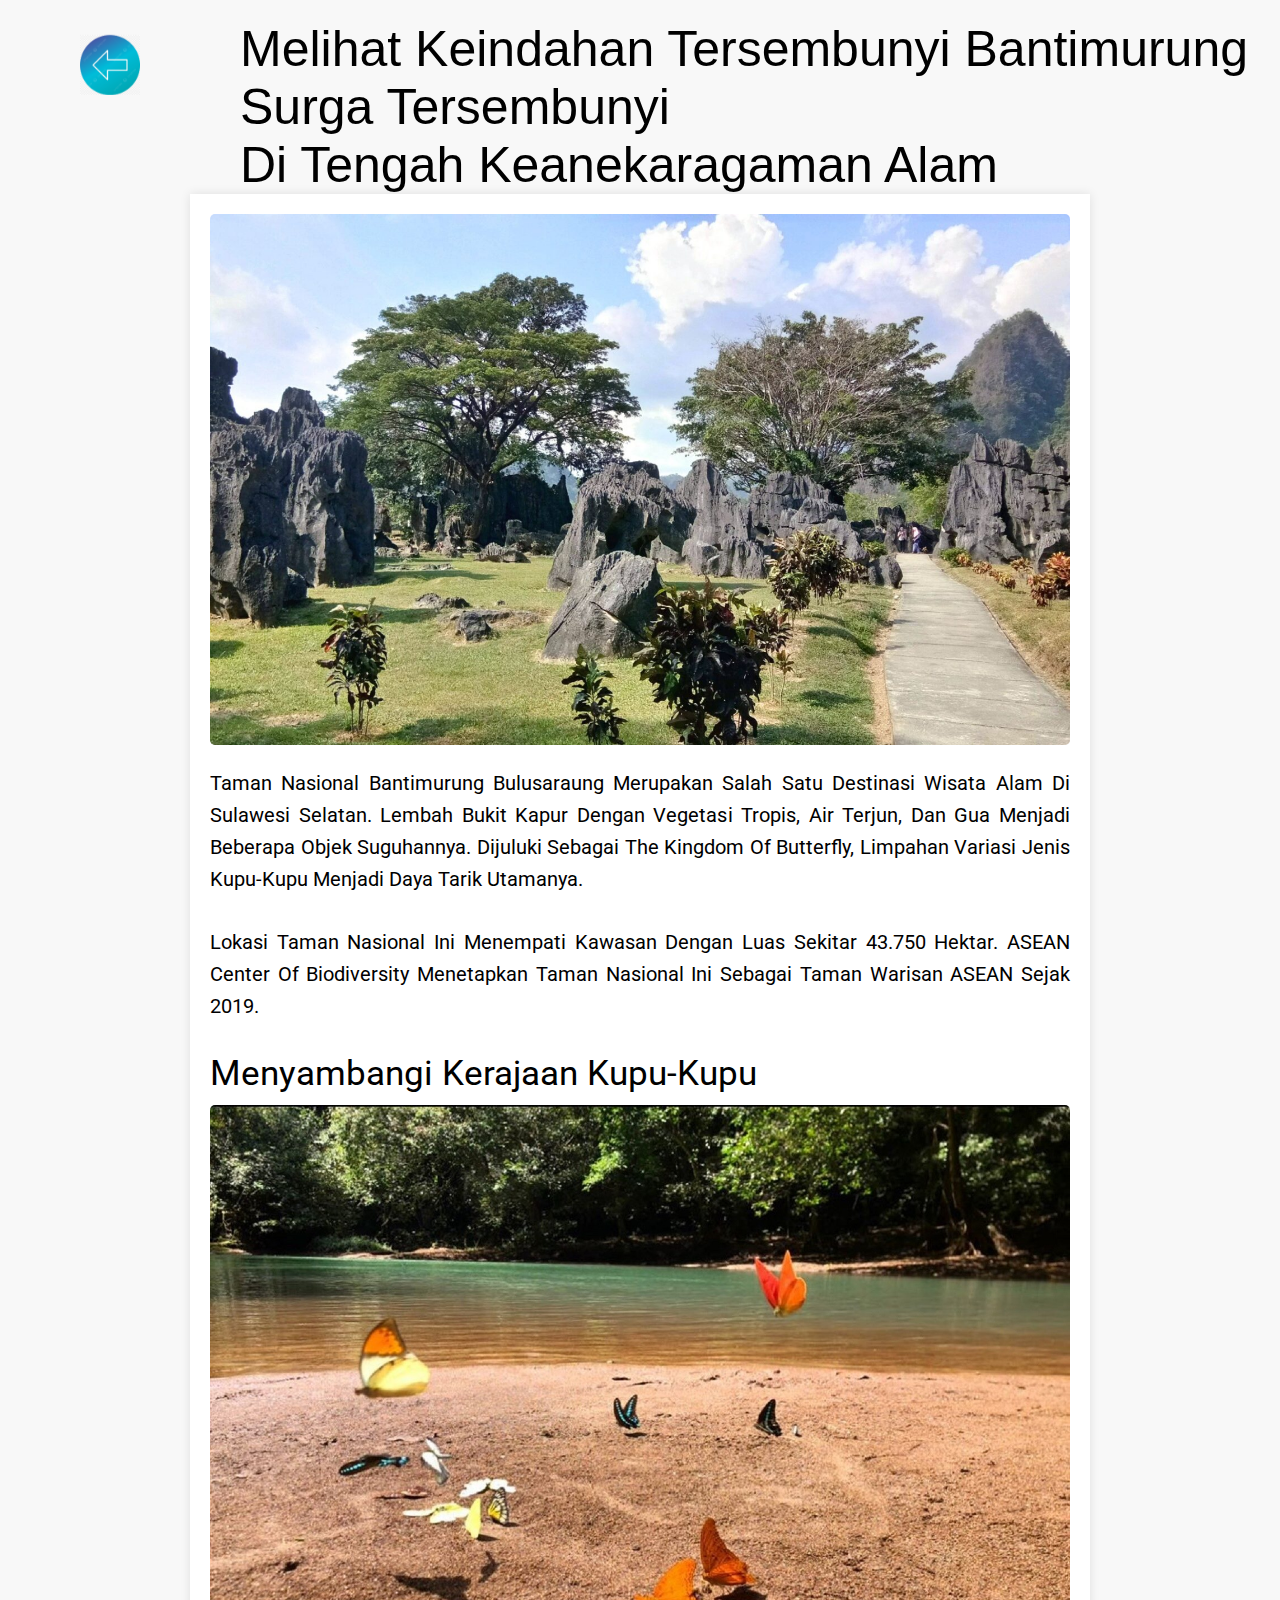
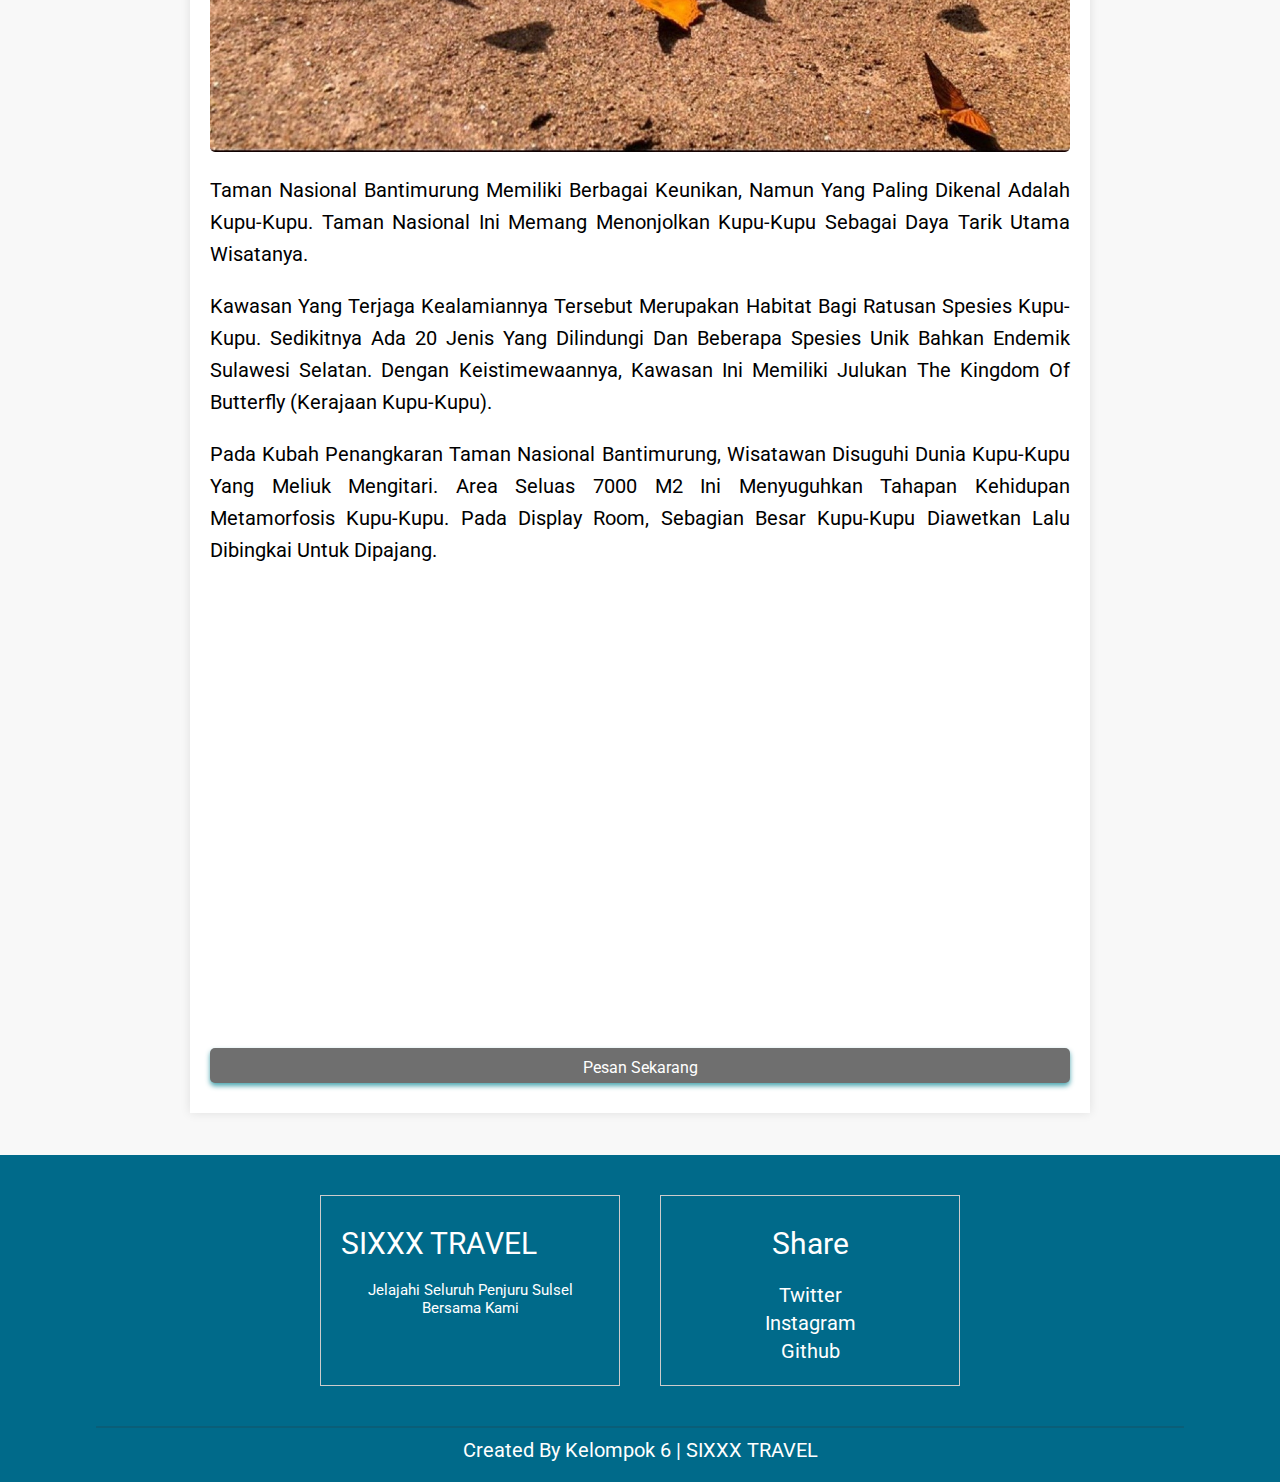
<file: index/index/wisata/bantimurung.html>
<!DOCTYPE html>
<html>
<head>
    <title>bantimurung</title>
    <link rel="shortcut icon" href="Assets/Favicon/favicon.ico">
    <link rel="stylesheet" type="text/css" href="../css/style.css">
    <style>
        body {
            font-family: Arial, sans-serif;
            background-color: #f8f8f8;
            margin: 0;
            padding: 0;
        }
        .content {
            max-width: 900px;
            margin: 0 auto;
            padding: 20px;
            background-color: #fff;
            box-shadow: 0 0 10px rgba(0, 0, 0, 0.1);
        }
        .content img {
            width: 100%;
            border-radius: 5px;
            margin-bottom: 20px;
        }
        .tekss p {
            text-align: justify;
            font-size: 20px;
            line-height: 1.6;
            margin-bottom: 20px;
        }
        .btn {
            display: block;
            width: 100%;
            padding: 10px;
            background-color: #333;
            color: #fff;
            border: none;
            border-radius: 5px;
            font-size: 16px;
            cursor: pointer;
            transition: background-color 0.3s ease;
        }
        .btn:hover {
            background-color: #555;
        }
        .footer {
            background-color: #333;
            color: #fff;
            text-align: center;
            padding: 20px 0;
            margin-top: 20px;
        }
        .box {
            display: inline-block;
            margin: 0 10px;
        }
        .box h3 {
            margin-bottom: 10px;
            font-size: 18px;
        }
        .credit {
            font-size: 14px;
            margin-top: 20px;
        }
    </style>
</head>
<body>
    <nav class="navbar">
        <a href="../index.html"><img class="Back" src="../source/back.jpg" width="60px"></a>
    </nav>
    <div class="teks">
        <h1 style="font-size: 50px; margin-left: 240px; margin-top: 20px; font-family: 'Franklin Gothic Medium', 'Arial Narrow', Arial, sans-serif;">
            Melihat Keindahan Tersembunyi Bantimurung <br> Surga Tersembunyi <br>di Tengah Keanekaragaman Alam
        </h1>
    </div>
    <hr>
    <section>
        <div class="content">
            <img src="../source/bantimurung.jpg" alt="Pantai Tanjung Bira">
            <section class="tekss">
                <p>
                    Taman Nasional Bantimurung Bulusaraung merupakan salah satu destinasi wisata alam di Sulawesi Selatan. Lembah bukit kapur dengan vegetasi tropis, air terjun, dan gua menjadi beberapa objek suguhannya. Dijuluki sebagai the kingdom of butterfly, limpahan variasi jenis kupu-kupu menjadi daya tarik utamanya.
                </p>
                <br>
                <p>
                    Lokasi taman nasional ini menempati kawasan dengan luas sekitar 43.750 hektar. ASEAN Center of Biodiversity menetapkan taman nasional ini sebagai Taman Warisan ASEAN sejak 2019.
                </p>
                <br>
                <h1 style="font-size: 35px;">Menyambangi Kerajaan Kupu-kupu</h1>
                <br>
                <img src="../source/kupukupu.jpg" alt="">
                <p>
                    Taman Nasional Bantimurung memiliki berbagai keunikan, namun yang paling dikenal adalah kupu-kupu. Taman nasional ini memang menonjolkan kupu-kupu sebagai daya tarik utama wisatanya.
                </p>
                <p>
                    Kawasan yang terjaga kealamiannya tersebut merupakan habitat bagi ratusan spesies kupu-kupu. Sedikitnya ada 20 jenis yang dilindungi dan beberapa spesies unik bahkan endemik Sulawesi Selatan. Dengan keistimewaannya, kawasan ini memiliki julukan the kingdom of butterfly (kerajaan kupu-kupu).
                </p>
                <p>
                    Pada kubah penangkaran Taman Nasional Bantimurung, wisatawan disuguhi dunia kupu-kupu yang meliuk mengitari. Area seluas 7000 m2 ini menyuguhkan tahapan kehidupan metamorfosis kupu-kupu. Pada display room, sebagian besar kupu-kupu diawetkan lalu dibingkai untuk dipajang.
                </p>
            </section>
            <iframe src="https://www.google.com/maps/embed?pb=!1m18!1m12!1m3!1d3974.5370367342684!2d119.678998774741!3d-5.016256094960191!2m3!1f0!2f0!3f0!3m2!1i1024!2i768!4f13.1!3m3!1m2!1s0x2dbef65f74a34acd%3A0x390fcb2bf0609bd6!2sTaman%20Nasional%20Bantimurung%20Bulusaraung!5e0!3m2!1sid!2sid!4v1717603899750!5m2!1sid!2sid" width="860" height="450" style="border:0;" allowfullscreen="" loading="lazy" referrerpolicy="no-referrer-when-downgrade"></iframe>
            <form action="../index.html">
                <input style="text-align: center;" class="btn" type="submit" value="Pesan Sekarang">
            </form>
        </div><br><br>
    </section>
    <sectionc style="background-color: #006a8a;" class="footer">
        <div class="box">
            <h3 style="color: white;">SIXXX TRAVEL</h3>
            <p style="color: white;">jelajahi seluruh penjuru sulsel bersama kami</p>
        </div>
        
        <div class="box">
            <h3 style="color: white;">share</h3>
            <a style="color: white;" href="#">twitter</a>
            <a style="color: white;" href="#">instagram</a>
            <a style="color: white;" href="#">github</a>
        </div>
        
        <h1 style="color: white;" class="credit">created by <span style="color: white;">Kelompok 6 | SIXXX TRAVEL</span></h1>
    </sectionc>    
</body>
</html>
</file>
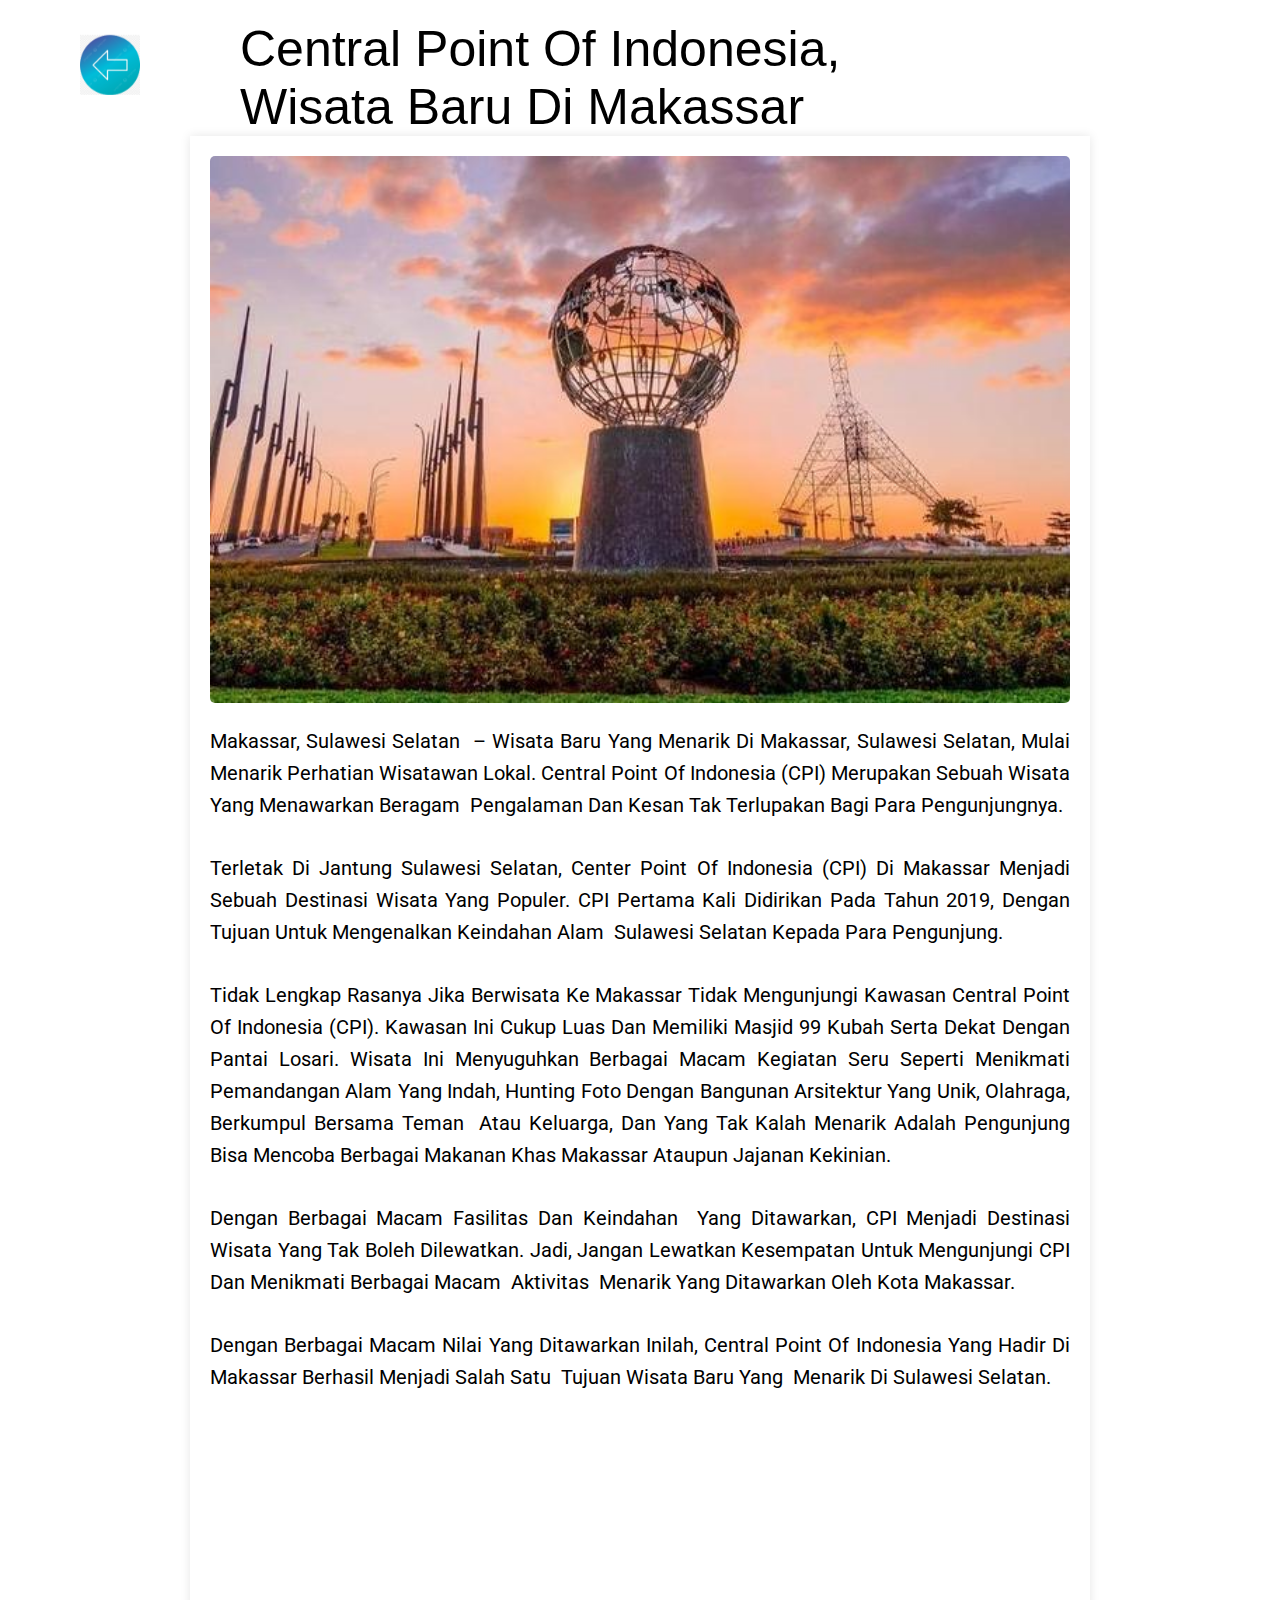
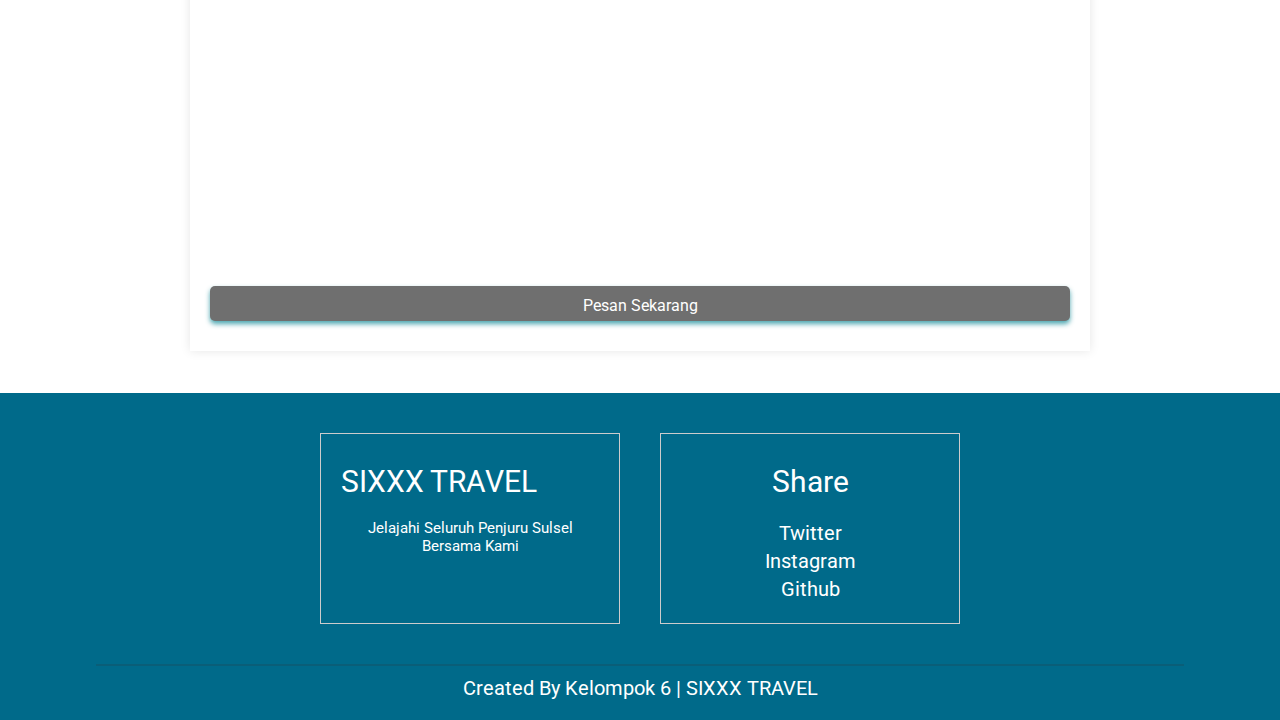
<file: index/index/wisata/cpi.html>
<!DOCTYPE html>
<html>
<head>
    <title>cpi</title>
    <link rel="shortcut icon" href="Assets/Favicon/favicon.ico">
    <link rel="stylesheet" type="text/css" href="../css/style.css">
    <style>
        .content {
            max-width: 900px;
            margin: 0 auto;
            padding: 20px;
            background-color: #fff;
            box-shadow: 0 0 10px rgba(0, 0, 0, 0.1);
        }
        .content img {
            width: 100%;
            border-radius: 5px;
            margin-bottom: 20px;
        }
        .tekss p {
            text-align: justify;
            font-size: 20px;
            line-height: 1.6;
            margin-bottom: 20px;
        }
        .btn {
            display: block;
            width: 100%;
            padding: 10px;
            background-color: #333;
            color: #fff;
            border: none;
            border-radius: 5px;
            font-size: 16px;
            cursor: pointer;
            transition: background-color 0.3s ease;
        }
        .btn:hover {
            background-color: #555;
        }
        .footer {
            background-color: #333;
            color: #fff;
            text-align: center;
            padding: 20px 0;
            margin-top: 20px;
        }
        .box {
            display: inline-block;
            margin: 0 10px;
        }
        .box h3 {
            margin-bottom: 10px;
            font-size: 18px;
        }
        .credit {
            font-size: 14px;
            margin-top: 20px;
        }
    </style>
</head>
<body>
    <nav class="navbar">
        <a href="../index.html"><img class="Back" src="../source/back.jpg" width="60px"></a>
    </nav>
    <div class="teks">
        <h1 style="font-size: 50px; margin-left: 240px; margin-top: 20px; font-family: 'Franklin Gothic Medium', 'Arial Narrow', Arial, sans-serif;">
            Central Point of Indonesia, <br>Wisata Baru di Makassar
        </h1>
    </div>
    <hr>
    <section>
        <div class="content">
            <img src="../source/CPI1.jpeg" alt="cpi">
            <section class="tekss">
                <p>
                    Makassar, Sulawesi Selatan  – Wisata baru yang menarik di Makassar, Sulawesi Selatan, mulai menarik perhatian wisatawan lokal. Central Point of Indonesia (CPI) merupakan sebuah wisata yang menawarkan beragam  pengalaman dan kesan tak terlupakan bagi para pengunjungnya.
                </p>
                <br>
                <p>
                    Terletak di jantung Sulawesi Selatan, Center Point of Indonesia (CPI) di Makassar menjadi sebuah destinasi wisata yang populer. CPI pertama kali didirikan pada tahun 2019, dengan tujuan untuk mengenalkan keindahan alam  Sulawesi Selatan kepada para pengunjung.
                </p>
                <br>
                <p>
                    Tidak lengkap rasanya jika berwisata ke Makassar tidak mengunjungi kawasan Central Point of Indonesia (CPI). Kawasan ini cukup luas dan memiliki Masjid 99 Kubah serta dekat dengan Pantai Losari. Wisata ini menyuguhkan berbagai macam kegiatan seru seperti menikmati pemandangan alam yang indah, hunting foto dengan bangunan arsitektur yang unik, olahraga, berkumpul bersama teman  atau keluarga, dan yang tak kalah menarik adalah pengunjung bisa mencoba berbagai makanan khas Makassar ataupun jajanan kekinian.
                </p>
                <br>
                <p>
                    Dengan berbagai macam fasilitas dan keindahan  yang ditawarkan, CPI menjadi destinasi wisata yang tak boleh dilewatkan. Jadi, jangan lewatkan kesempatan untuk mengunjungi CPI dan menikmati berbagai macam  aktivitas  menarik yang ditawarkan oleh Kota Makassar.
                </p>
                <br>
                <p>
                    Dengan berbagai macam nilai yang ditawarkan inilah, Central Point of Indonesia yang hadir di Makassar berhasil menjadi salah satu  tujuan wisata baru yang  menarik di Sulawesi Selatan.
                </p>
                <br>
            </section>
            <iframe src="https://www.google.com/maps/embed?pb=!1m18!1m12!1m3!1d3973.722198464021!2d119.40458247482069!3d-5.148346994828904!2m3!1f0!2f0!3f0!3m2!1i1024!2i768!4f13.1!3m3!1m2!1s0x2dbf1d9cfb725bc3%3A0x26399af039f6bcb5!2sCentre%20Point%20of%20Indonesia%20(CPI)!5e0!3m2!1sid!2sid!4v1717432997207!5m2!1sid!2sid" width="860" height="450" style="border:0;" allowfullscreen="" loading="lazy" referrerpolicy="no-referrer-when-downgrade"></iframe>
            <form action="../index.html">
                <input style="text-align: center;" class="btn" type="submit" value="Pesan Sekarang">
            </form>
        </div><br><br>
    </section>
    <section style="background-color: #006a8a;" class="footer">
        <div class="box">
            <h3 style="color: white;">SIXXX TRAVEL</h3>
            <p style="color: white;">jelajahi seluruh penjuru sulsel bersama kami</p>
        </div>
        
        <div class="box">
            <h3 style="color: white;">share</h3>
            <a style="color: white;" href="#">twitter</a>
            <a style="color: white;" href="#">instagram</a>
            <a style="color: white;" href="#">github</a>
        </div>
        
        <h1 style="color: white;" class="credit">created by <span style="color: white;">Kelompok 6 | SIXXX TRAVEL</span></h1>
    </section>    
</body>
</html>
</file>
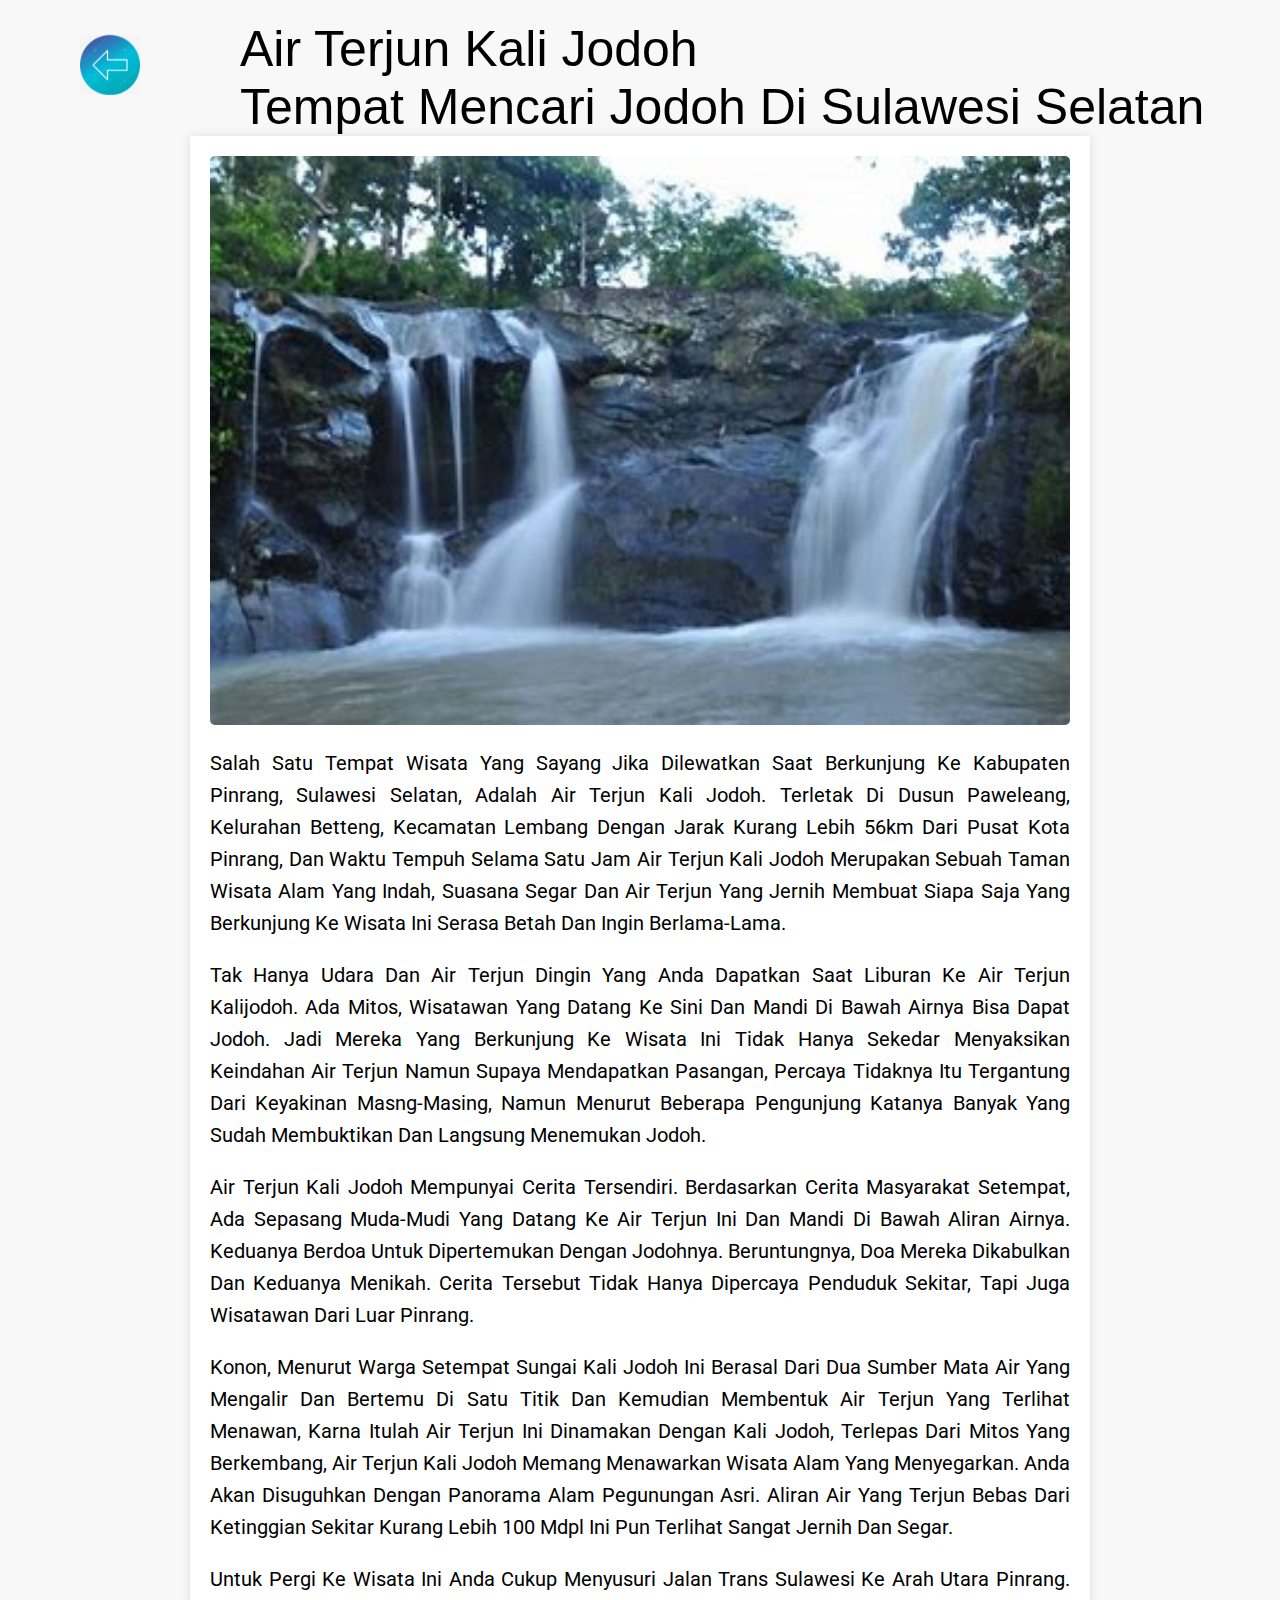
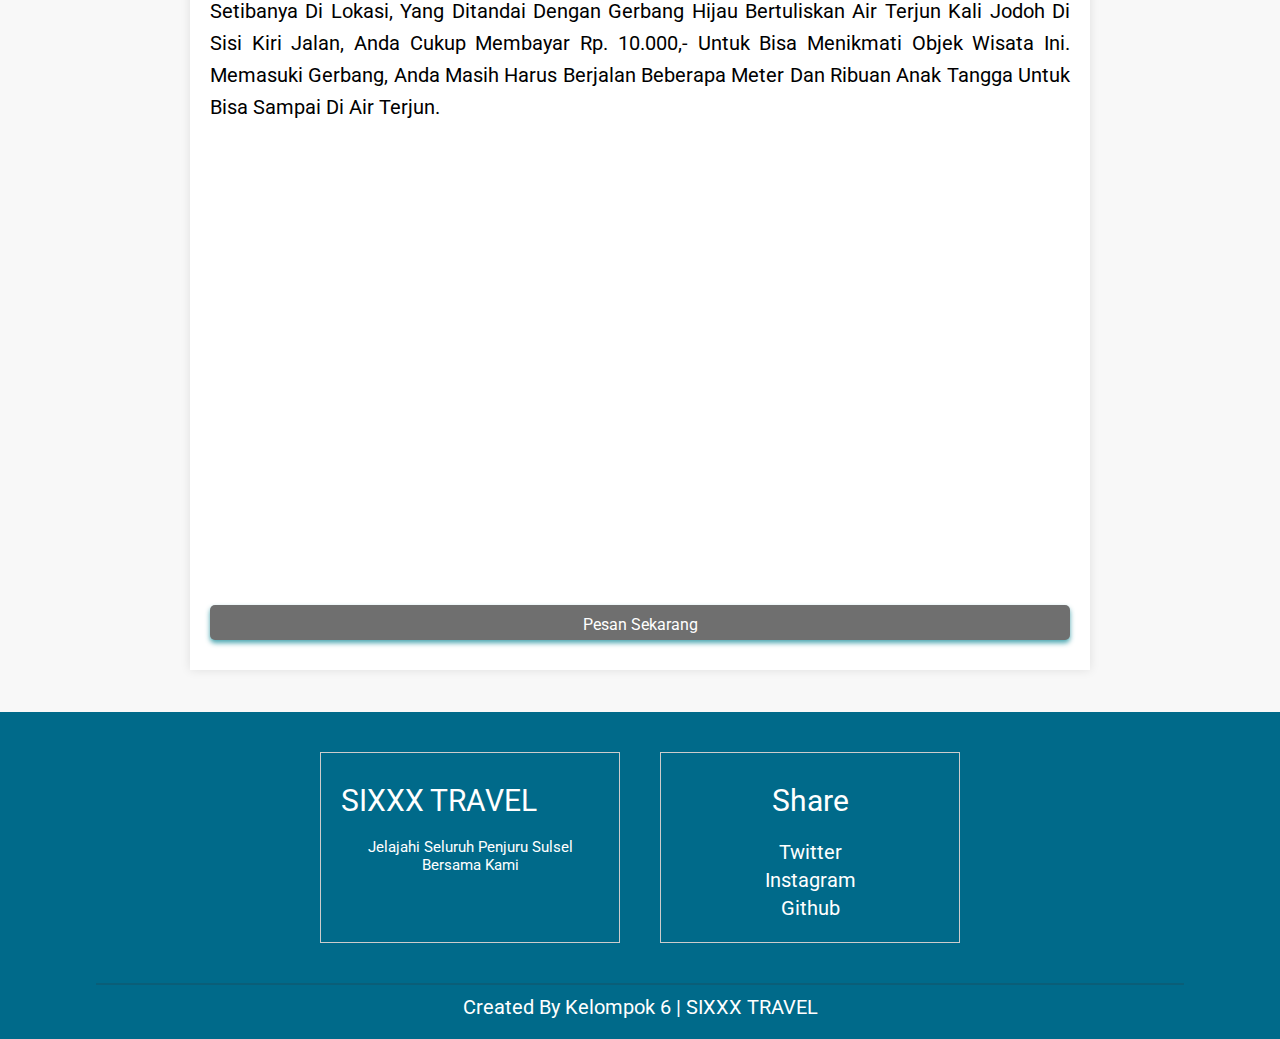
<file: index/index/wisata/kalijodoh.html>
<!DOCTYPE html>
<html>
<head>
    <title>kalijodoh</title>
    <link rel="shortcut icon" href="Assets/Favicon/favicon.ico">
    <link rel="stylesheet" type="text/css" href="../css/style.css">
    <style>
        body {
            font-family: Arial, sans-serif;
            background-color: #f8f8f8;
            margin: 0;
            padding: 0;
        }
        .content {
            max-width: 900px;
            margin: 0 auto;
            padding: 20px;
            background-color: #fff;
            box-shadow: 0 0 10px rgba(0, 0, 0, 0.1);
        }
        .content img {
            width: 100%;
            border-radius: 5px;
            margin-bottom: 20px;
        }
        .tekss p {
            text-align: justify;
            font-size: 20px;
            line-height: 1.6;
            margin-bottom: 20px;
        }
        .btn {
            display: block;
            width: 100%;
            padding: 10px;
            background-color: #333;
            color: #fff;
            border: none;
            border-radius: 5px;
            font-size: 16px;
            cursor: pointer;
            transition: background-color 0.3s ease;
        }
        .btn:hover {
            background-color: #555;
        }
        .footer {
            background-color: #333;
            color: #fff;
            text-align: center;
            padding: 20px 0;
            margin-top: 20px;
        }
        .box {
            display: inline-block;
            margin: 0 10px;
        }
        .box h3 {
            margin-bottom: 10px;
            font-size: 18px;
        }
        .credit {
            font-size: 14px;
            margin-top: 20px;
        }
    </style>
</head>
<body>
    <nav class="navbar">
        <a href="../index.html"><img class="Back" src="../source/back.jpg" width="60px"></a>
    </nav>
    <div class="teks">
        <h1 style="font-size: 50px; margin-left: 240px; margin-top: 20px; font-family: 'Franklin Gothic Medium', 'Arial Narrow', Arial, sans-serif;">
            Air Terjun Kali Jodoh <br> Tempat Mencari Jodoh di Sulawesi Selatan
        </h1>
    </div>
    <hr>
    <section>
        <div class="content">
            <img src="../source/kali.jpeg" alt="Pantai Tanjung Bira">
            <section class="tekss">
                <p>
                    Salah satu tempat wisata yang sayang jika dilewatkan saat berkunjung ke Kabupaten Pinrang, Sulawesi Selatan, adalah Air Terjun Kali Jodoh. Terletak di Dusun Paweleang, Kelurahan Betteng, Kecamatan Lembang dengan jarak kurang lebih 56km dari pusat kota Pinrang, dan waktu tempuh selama satu jam Air Terjun Kali Jodoh merupakan sebuah taman wisata alam yang indah, suasana segar dan air terjun yang jernih membuat siapa saja yang berkunjung ke wisata ini serasa betah dan ingin berlama-lama.
                </p>
                <p>
                    Tak hanya udara dan air terjun dingin yang Anda dapatkan saat liburan ke Air Terjun Kalijodoh. Ada mitos, wisatawan yang datang ke sini dan mandi di bawah airnya bisa dapat jodoh. Jadi mereka yang berkunjung ke wisata ini tidak hanya sekedar menyaksikan keindahan air terjun namun supaya mendapatkan pasangan, percaya tidaknya itu tergantung dari keyakinan masng-masing, namun menurut beberapa pengunjung katanya banyak yang sudah membuktikan dan langsung menemukan jodoh.
                </p>
                <p>
                    Air terjun Kali Jodoh mempunyai cerita tersendiri. Berdasarkan cerita masyarakat setempat, ada sepasang muda-mudi yang datang ke air terjun ini dan mandi di bawah aliran airnya. Keduanya berdoa untuk dipertemukan dengan jodohnya. Beruntungnya, doa mereka dikabulkan dan keduanya menikah. Cerita tersebut tidak hanya dipercaya penduduk sekitar, tapi juga wisatawan dari luar Pinrang.
                </p>
                <p>
                    Konon, menurut warga setempat sungai kali jodoh ini berasal dari dua sumber mata air yang mengalir dan bertemu di satu titik dan kemudian membentuk air terjun yang terlihat menawan, karna itulah air terjun ini dinamakan dengan Kali Jodoh, Terlepas dari mitos yang berkembang, Air Terjun Kali Jodoh memang menawarkan wisata alam yang menyegarkan. Anda akan disuguhkan dengan panorama alam pegunungan asri. Aliran air yang terjun bebas dari ketinggian sekitar kurang lebih 100 mdpl ini pun terlihat sangat jernih dan segar.
                </p>
                <p>
                    Untuk pergi ke wisata ini Anda cukup menyusuri jalan Trans Sulawesi ke arah utara Pinrang. Setibanya di lokasi, yang ditandai dengan gerbang hijau bertuliskan Air Terjun Kali Jodoh di sisi kiri jalan, Anda cukup membayar Rp. 10.000,- untuk bisa menikmati objek wisata ini. Memasuki gerbang, Anda masih harus berjalan beberapa meter dan ribuan anak tangga untuk bisa sampai di air terjun.
                </p>
            </section>
            <iframe src="https://www.google.com/maps/embed?pb=!1m18!1m12!1m3!1d127443.52026635474!2d119.46491431731476!3d-3.444635446156573!2m3!1f0!2f0!3f0!3m2!1i1024!2i768!4f13.1!3m3!1m2!1s0x2d94644fc39be5db%3A0x2c9c19d5be3d32e7!2sBetteng%2C%20Kec.%20Lembang%2C%20Kabupaten%20Pinrang%2C%20Sulawesi%20Selatan!5e0!3m2!1sid!2sid!4v1717606074585!5m2!1sid!2sid" width="860" height="450" style="border:0;" allowfullscreen="" loading="lazy" referrerpolicy="no-referrer-when-downgrade"></iframe>
            <form action="../index.html">
                <input style="text-align: center;" class="btn" type="submit" value="Pesan Sekarang">
            </form>
        </div><br><br>
    </section>
    <sectionc style="background-color: #006a8a;" class="footer">
        <div class="box">
            <h3 style="color: white;">SIXXX TRAVEL</h3>
            <p style="color: white;">jelajahi seluruh penjuru sulsel bersama kami</p>
        </div>
        
        <div class="box">
            <h3 style="color: white;">share</h3>
            <a style="color: white;" href="#">twitter</a>
            <a style="color: white;" href="#">instagram</a>
            <a style="color: white;" href="#">github</a>
        </div>
        
        <h1 style="color: white;" class="credit">created by <span style="color: white;">Kelompok 6 | SIXXX TRAVEL</span></h1>
    </sectionc>    
</body>
</html>
</file>
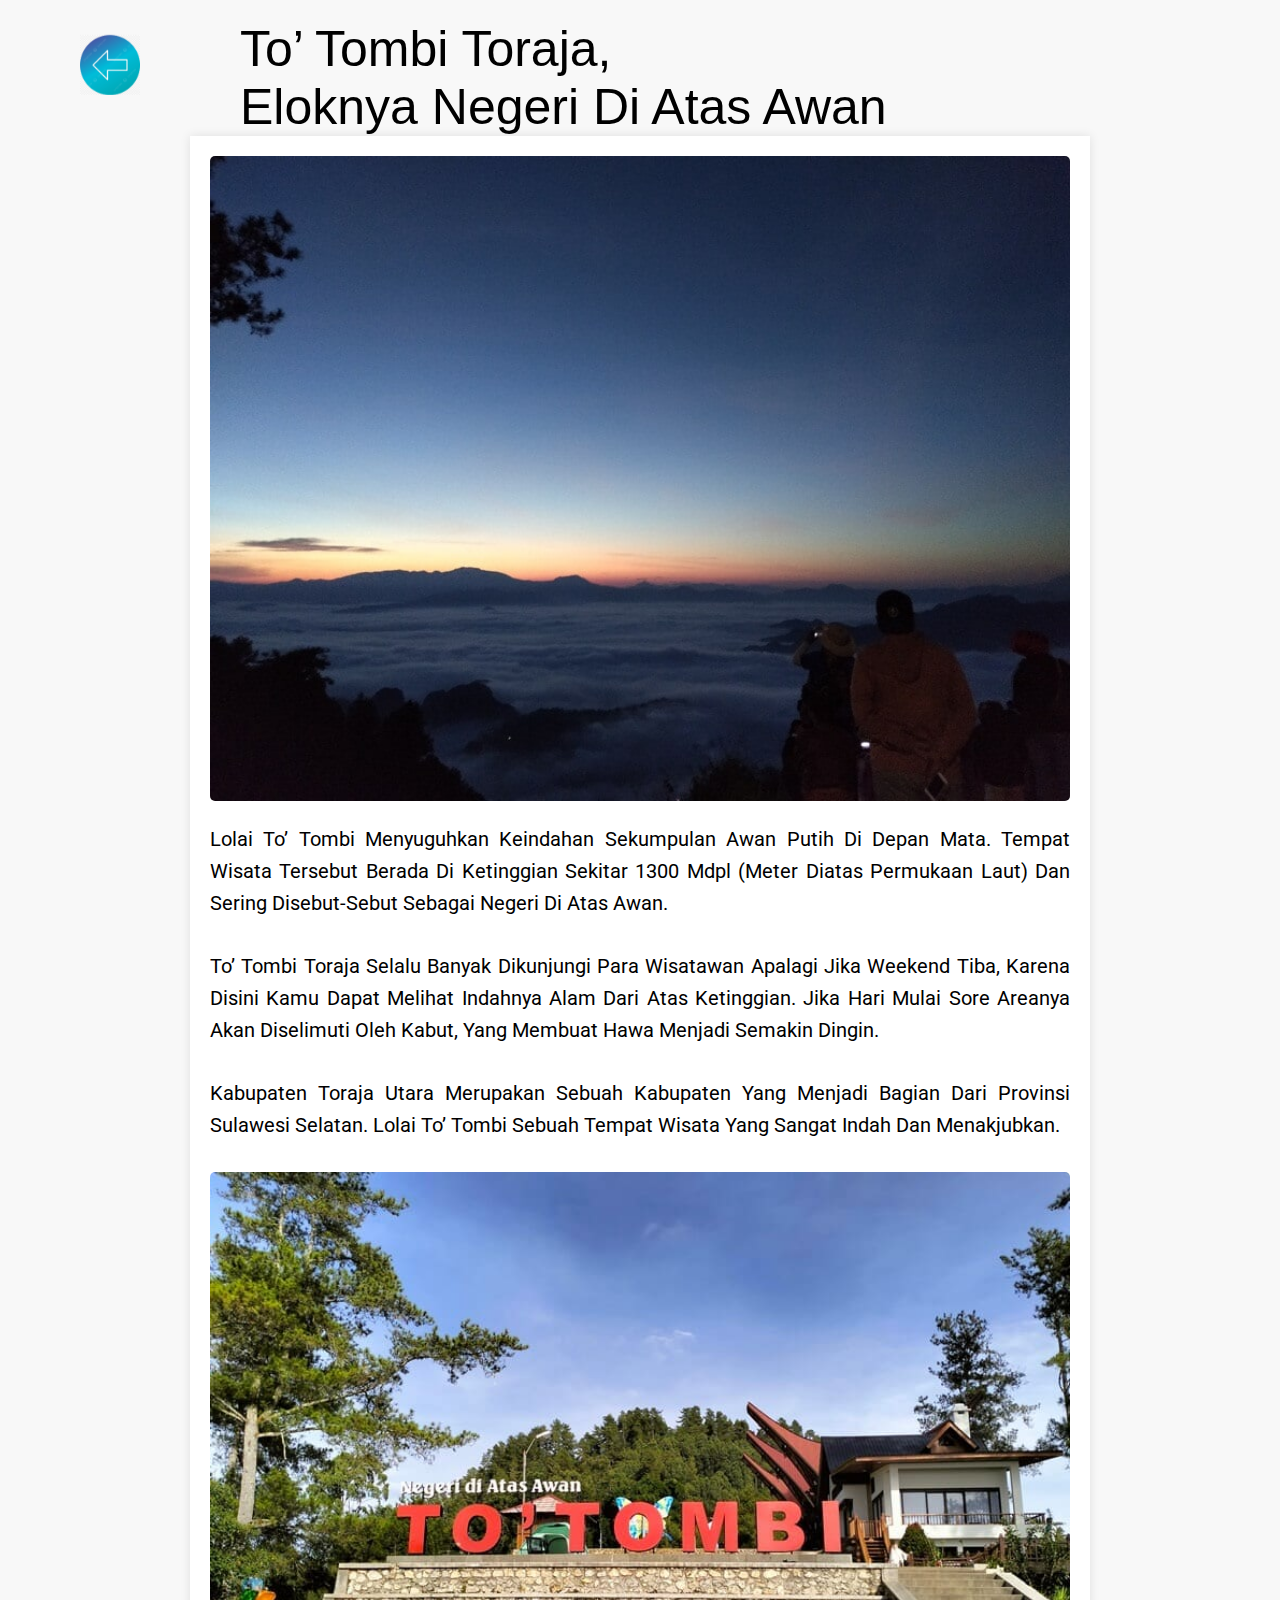
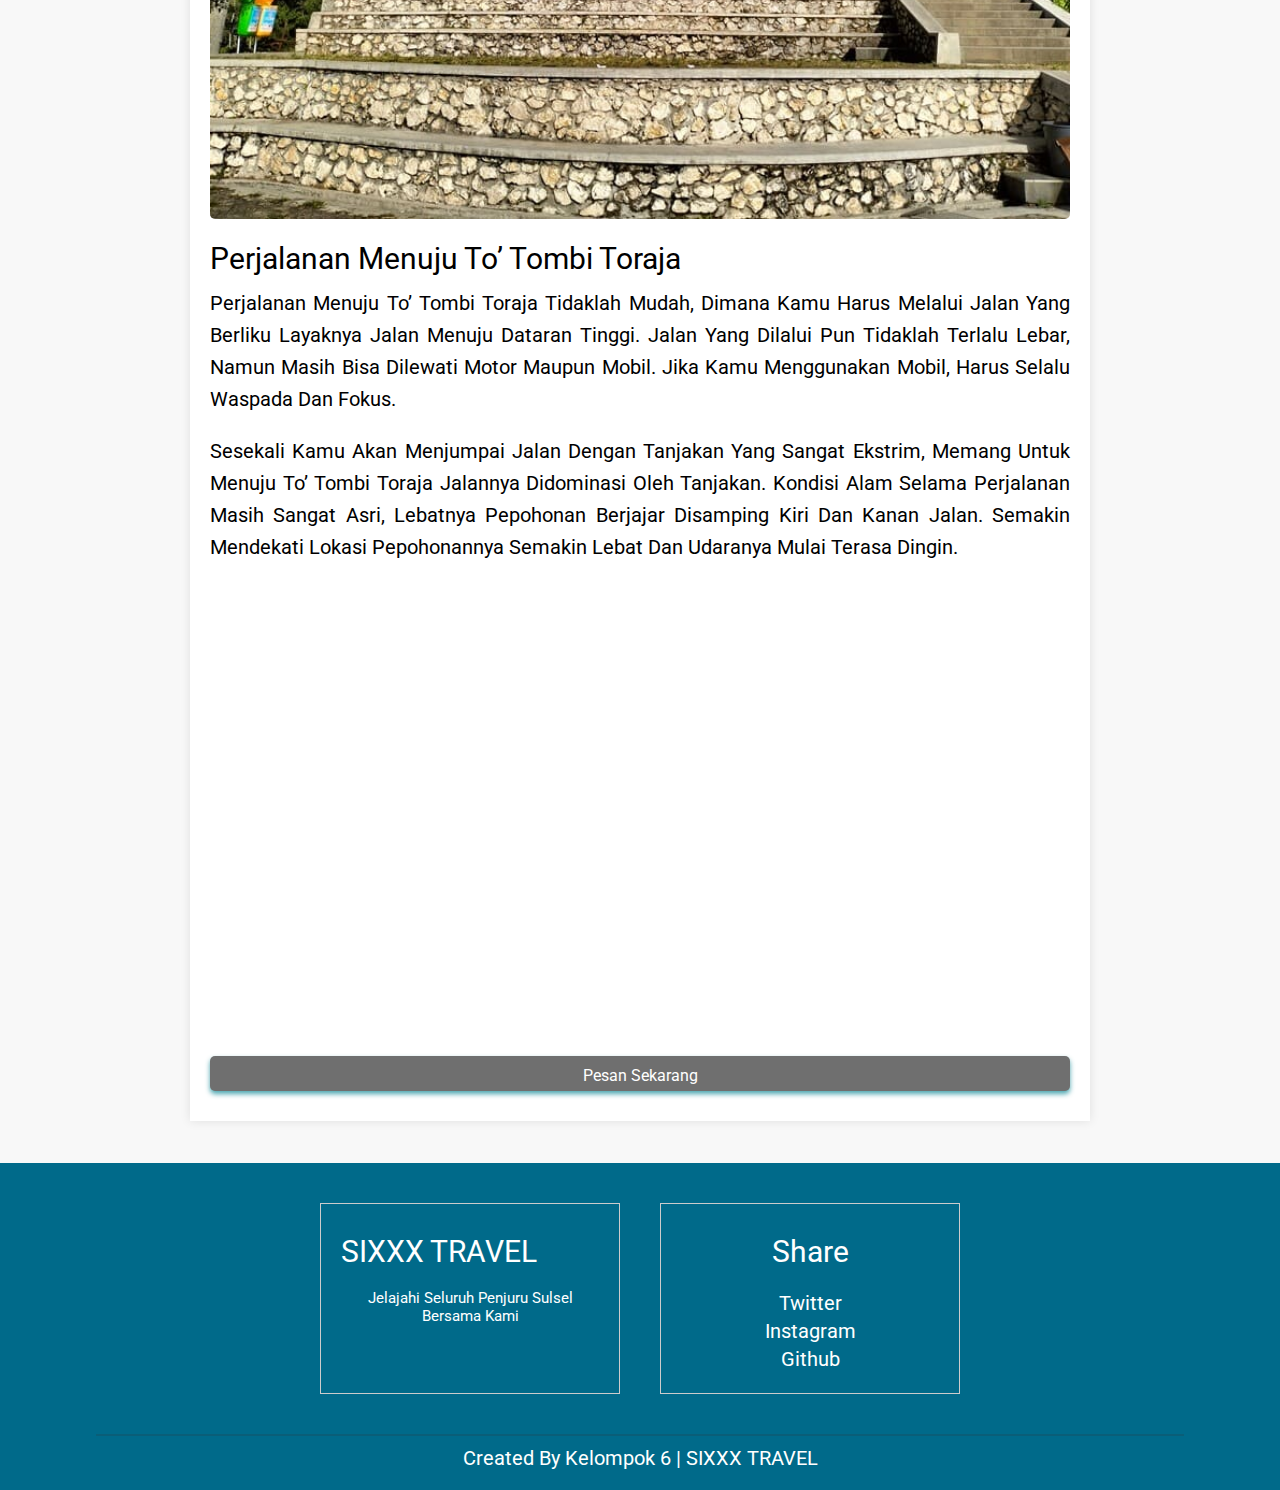
<file: index/index/wisata/ngridiatsawn.html>
<!DOCTYPE html>
<html>
<head>
    <title>negridiatasawan</title>
    <link rel="shortcut icon" href="Assets/Favicon/favicon.ico">
    <link rel="stylesheet" type="text/css" href="../css/style.css">
    <style>
        body {
            font-family: Arial, sans-serif;
            background-color: #f8f8f8;
            margin: 0;
            padding: 0;
        }
        .content {
            max-width: 900px;
            margin: 0 auto;
            padding: 20px;
            background-color: #fff;
            box-shadow: 0 0 10px rgba(0, 0, 0, 0.1);
        }
        .content img {
            width: 100%;
            border-radius: 5px;
            margin-bottom: 20px;
        }
        .tekss p {
            text-align: justify;
            font-size: 20px;
            line-height: 1.6;
            margin-bottom: 20px;
        }
        .btn {
            display: block;
            width: 100%;
            padding: 10px;
            background-color: #333;
            color: #fff;
            border: none;
            border-radius: 5px;
            font-size: 16px;
            cursor: pointer;
            transition: background-color 0.3s ease;
        }
        .btn:hover {
            background-color: #555;
        }
        .footer {
            background-color: #333;
            color: #fff;
            text-align: center;
            padding: 20px 0;
            margin-top: 20px;
        }
        .box {
            display: inline-block;
            margin: 0 10px;
        }
        .box h3 {
            margin-bottom: 10px;
            font-size: 18px;
        }
        .credit {
            font-size: 14px;
            margin-top: 20px;
        }
    </style>
</head>
<body>
    <nav class="navbar">
        <a href="../index.html"><img class="Back" src="../source/back.jpg" width="60px"></a>
    </nav>
    <div class="teks">
        <h1 style="font-size: 50px; margin-left: 240px; margin-top: 20px; font-family: 'Franklin Gothic Medium', 'Arial Narrow', Arial, sans-serif;">
            To’ Tombi Toraja, <br>Eloknya Negeri Di Atas Awan
        </h1>
    </div>
    <hr>
    <section>
        <div class="content">
            <img src="../source/negeri diatas awan.jpg" alt="Pantai Tanjung Bira">
            <section class="tekss">
                <p>
                    Lolai To’ Tombi menyuguhkan keindahan sekumpulan awan putih di depan mata. Tempat wisata tersebut berada di ketinggian sekitar 1300 mdpl (meter diatas permukaan laut) dan sering disebut-sebut sebagai negeri di atas awan.
                </p>
                <br>
                <p>
                    To’ Tombi Toraja selalu banyak dikunjungi para wisatawan apalagi jika weekend tiba, karena disini kamu dapat melihat indahnya alam dari atas ketinggian. Jika hari mulai sore areanya akan diselimuti oleh kabut, yang membuat hawa menjadi semakin dingin.
                </p>
                <br>
                <p>
                    Kabupaten Toraja Utara merupakan sebuah kabupaten yang menjadi bagian dari Provinsi Sulawesi Selatan. Lolai To’ Tombi sebuah tempat wisata yang sangat indah dan menakjubkan.
                </p>
                <br>
                <img src="../source/negeri1.jpg" alt="">
                <h1 style="font-size: 30px;">Perjalanan Menuju To’ Tombi Toraja</h1>
                <br>
                <p>
                    Perjalanan menuju To’ Tombi Toraja tidaklah mudah, dimana kamu harus melalui jalan yang berliku layaknya jalan menuju dataran tinggi.
                    Jalan yang dilalui pun tidaklah terlalu lebar, namun masih bisa dilewati motor maupun mobil. Jika kamu menggunakan mobil, harus selalu waspada dan fokus.
                </p>
                <p>
                    Sesekali kamu akan menjumpai jalan dengan tanjakan yang sangat ekstrim, memang untuk menuju To’ Tombi Toraja jalannya didominasi oleh tanjakan.
                    Kondisi alam selama perjalanan masih sangat asri, lebatnya pepohonan berjajar disamping kiri dan kanan jalan. Semakin mendekati lokasi pepohonannya semakin lebat dan udaranya mulai terasa dingin.
                </p>
                <br>
            </section>
            <iframe src="https://www.google.com/maps/embed?pb=!1m18!1m12!1m3!1d3984.474923065366!2d119.86270587480837!3d-2.9656389970105113!2m3!1f0!2f0!3f0!3m2!1i1024!2i768!4f13.1!3m3!1m2!1s0x2d93c1e217229ad9%3A0xfa590428d5f13d7b!2sLolai%20-%20To&#39;%20Tombi%2C%20Negeri%20di%20atas%20awan!5e0!3m2!1sid!2sid!4v1717602695488!5m2!1sid!2sid" width="860" height="450" style="border:0;" allowfullscreen="" loading="lazy" referrerpolicy="no-referrer-when-downgrade"></iframe>
            <form action="../index.html">
                <input style="text-align: center;" class="btn" type="submit" value="Pesan Sekarang">
            </form>
        </div><br><br>
    </section>
    <sectionc style="background-color: #006a8a;" class="footer">
        <div class="box">
            <h3 style="color: white;">SIXXX TRAVEL</h3>
            <p style="color: white;">jelajahi seluruh penjuru sulsel bersama kami</p>
        </div>
        
        <div class="box">
            <h3 style="color: white;">share</h3>
            <a style="color: white;" href="#">twitter</a>
            <a style="color: white;" href="#">instagram</a>
            <a style="color: white;" href="#">github</a>
        </div>
        
        <h1 style="color: white;" class="credit">created by <span style="color: white;">Kelompok 6 | SIXXX TRAVEL</span></h1>
    </sectionc>    
</body>
</html>
</file>
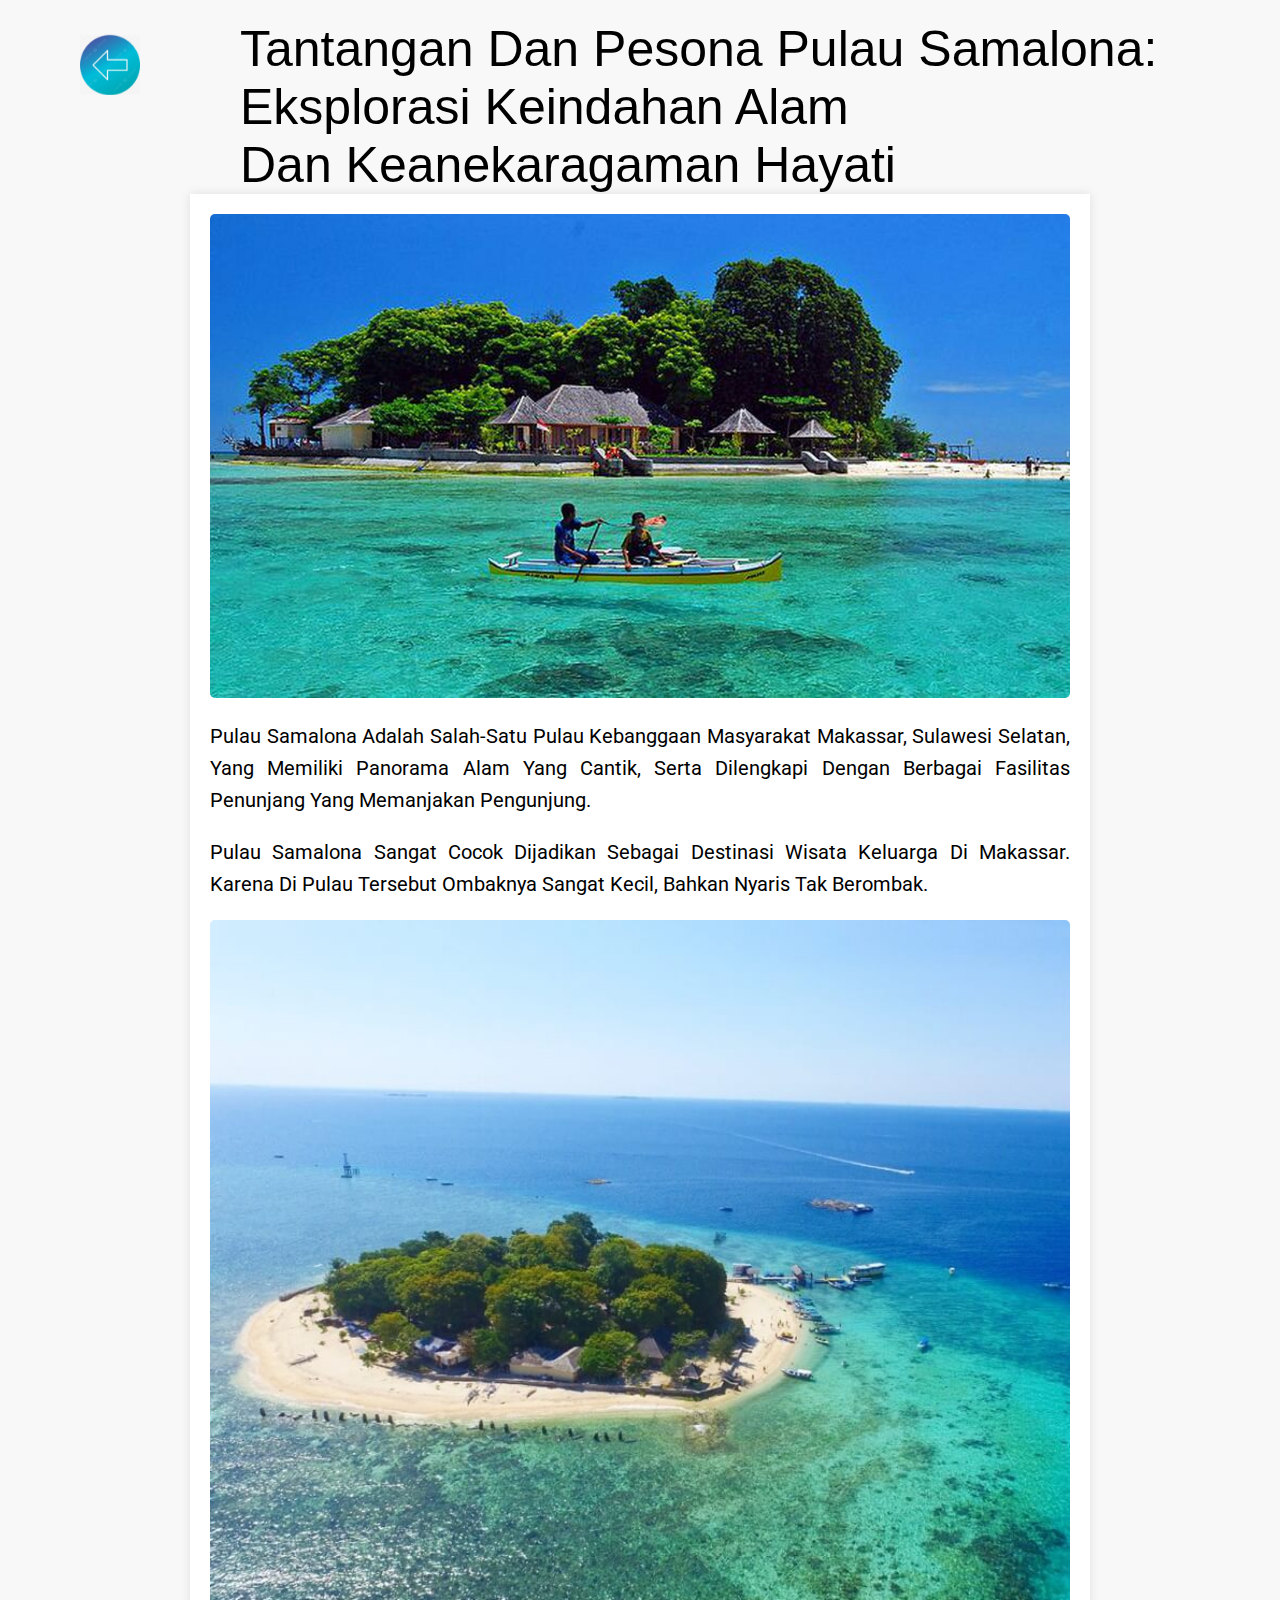
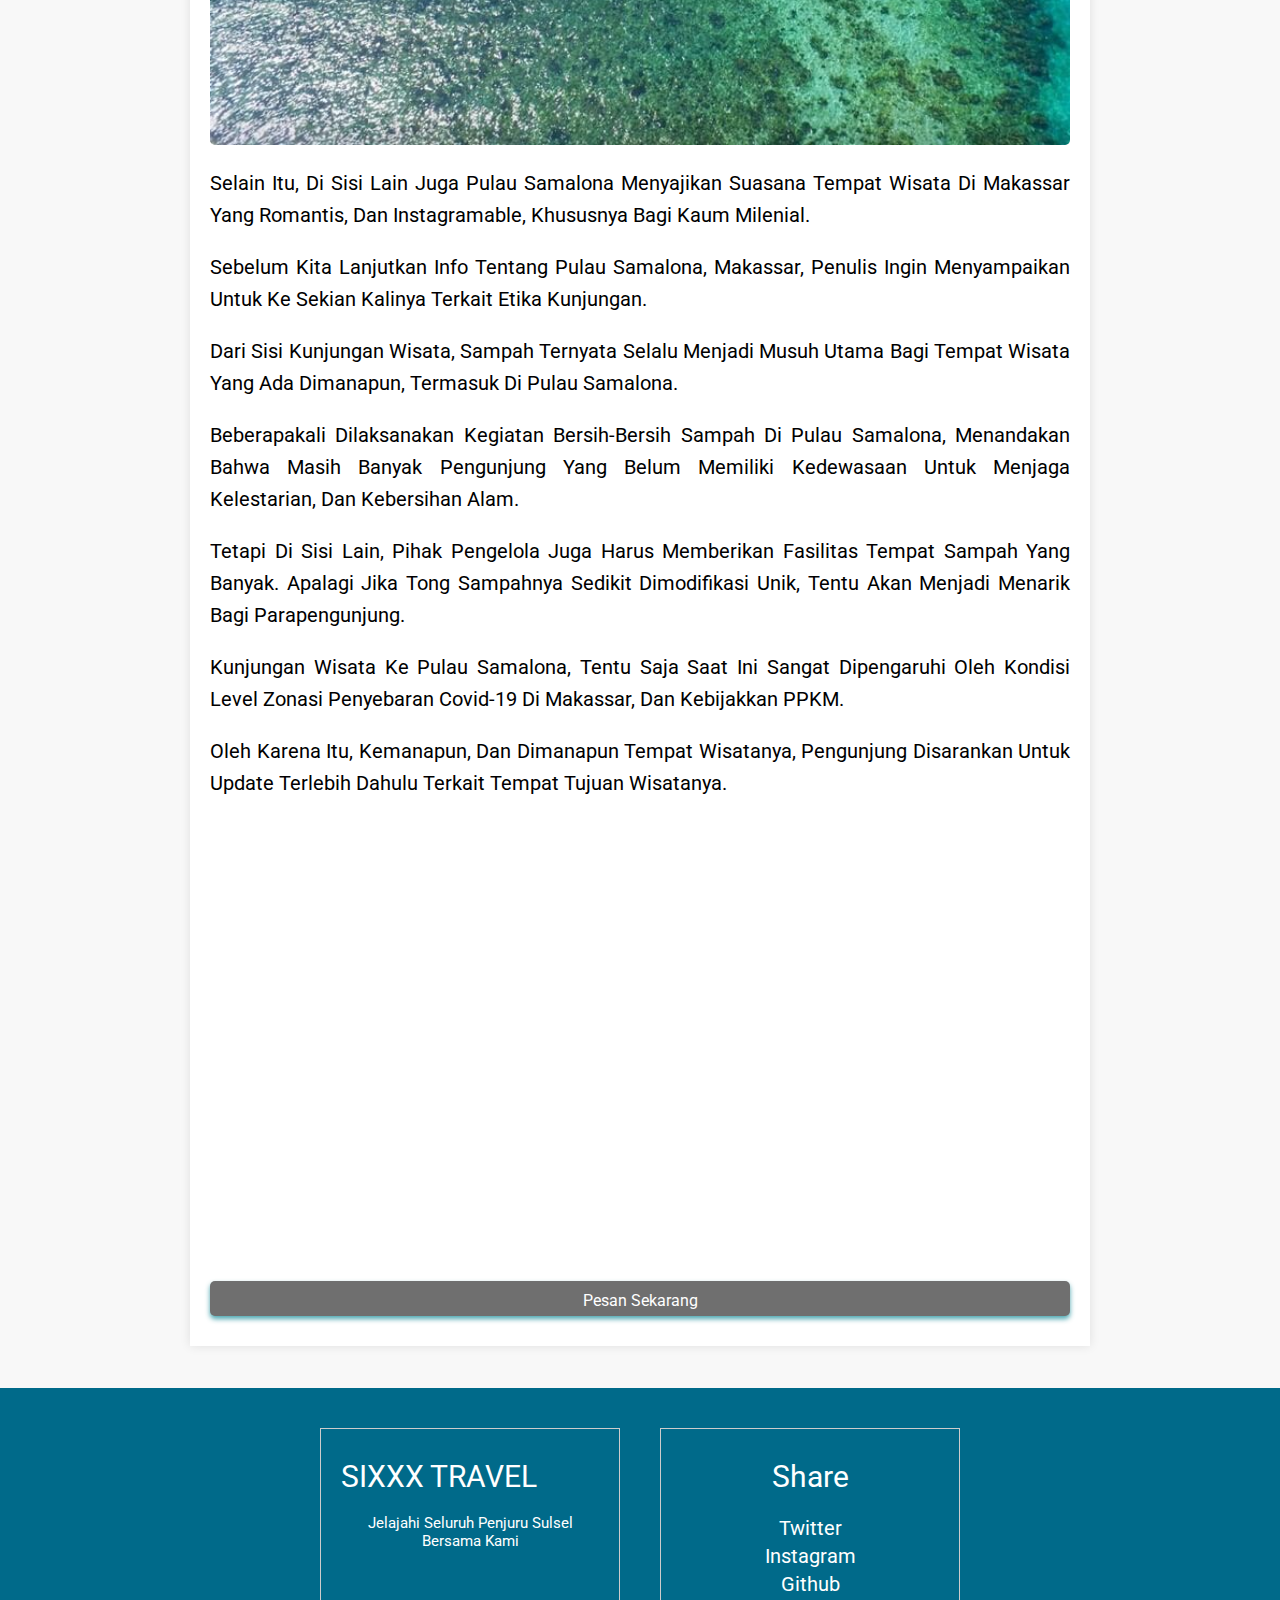
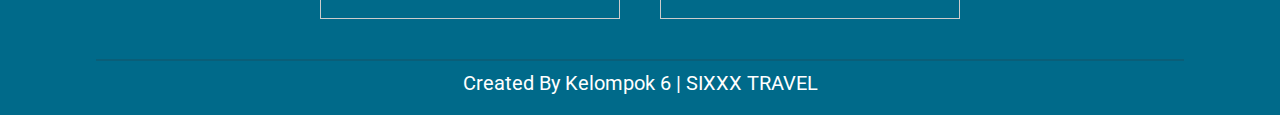
<file: index/index/wisata/samalona.html>
<!DOCTYPE html>
<html>
<head>
    <title>samalona</title>
    <link rel="shortcut icon" href="Assets/Favicon/favicon.ico">
    <link rel="stylesheet" type="text/css" href="../css/style.css">
    <style>
        body {
            font-family: Arial, sans-serif;
            background-color: #f8f8f8;
            margin: 0;
            padding: 0;
        }
        .content {
            max-width: 900px;
            margin: 0 auto;
            padding: 20px;
            background-color: #fff;
            box-shadow: 0 0 10px rgba(0, 0, 0, 0.1);
        }
        .content img {
            width: 100%;
            border-radius: 5px;
            margin-bottom: 20px;
        }
        .tekss p {
            text-align: justify;
            font-size: 20px;
            line-height: 1.6;
            margin-bottom: 20px;
        }
        .btn {
            display: block;
            width: 100%;
            padding: 10px;
            background-color: #333;
            color: #fff;
            border: none;
            border-radius: 5px;
            font-size: 16px;
            cursor: pointer;
            transition: background-color 0.3s ease;
        }
        .btn:hover {
            background-color: #555;
        }
        .footer {
            background-color: #333;
            color: #fff;
            text-align: center;
            padding: 20px 0;
            margin-top: 20px;
        }
        .box {
            display: inline-block;
            margin: 0 10px;
        }
        .box h3 {
            margin-bottom: 10px;
            font-size: 18px;
        }
        .credit {
            font-size: 14px;
            margin-top: 20px;
        }
    </style>
</head>
<body>
    <nav class="navbar">
        <a href="../index.html"><img class="Back" src="../source/back.jpg" width="60px"></a>
    </nav>
    <div class="teks">
        <h1 style="font-size: 50px; margin-left: 240px; margin-top: 20px; font-family: 'Franklin Gothic Medium', 'Arial Narrow', Arial, sans-serif;">
            Tantangan dan Pesona Pulau Samalona:<br>Eksplorasi Keindahan Alam <br>dan Keanekaragaman Hayati
        </h1>
    </div>
    <hr>
    <section>
        <div class="content">
            <img src="../source/samalona.jpg" alt="Pantai Tanjung Bira">
            <section class="tekss">
                <p>
                    Pulau Samalona adalah salah-satu pulau kebanggaan masyarakat Makassar, Sulawesi Selatan, yang memiliki panorama alam yang cantik, serta dilengkapi dengan berbagai fasilitas penunjang yang memanjakan pengunjung.
                </p>
                <p>
                    Pulau Samalona sangat cocok dijadikan sebagai destinasi wisata keluarga di Makassar. Karena di pulau tersebut ombaknya sangat kecil, bahkan nyaris tak berombak.
                </p>
                <img src="../source/samalona1.jpg" alt="">
                <p>
                    Selain itu, di sisi lain juga Pulau Samalona menyajikan suasana tempat wisata di Makassar yang romantis, dan instagramable, khususnya bagi kaum milenial.
                </p>
                <p>
                    Sebelum kita lanjutkan info tentang Pulau Samalona, Makassar, penulis ingin menyampaikan untuk ke sekian kalinya terkait etika kunjungan.
                </p>
                <p>
                    Dari sisi kunjungan wisata, sampah ternyata selalu menjadi musuh utama bagi tempat wisata yang ada dimanapun, termasuk di Pulau Samalona.
                </p>
                <p>
                    Beberapakali dilaksanakan kegiatan bersih-bersih sampah di Pulau Samalona, menandakan bahwa masih banyak pengunjung yang belum memiliki kedewasaan untuk menjaga kelestarian, dan kebersihan alam.
                </p>
                <p>
                    Tetapi di sisi lain, pihak pengelola juga harus memberikan fasilitas tempat sampah yang banyak. Apalagi jika tong sampahnya sedikit dimodifikasi unik, tentu akan menjadi menarik bagi parapengunjung.
                </p>
                <p>
                    Kunjungan wisata ke Pulau Samalona, tentu saja saat ini sangat dipengaruhi oleh kondisi level zonasi penyebaran Covid-19 di Makassar, dan kebijakkan PPKM.
                </p>
                <p>
                    Oleh karena itu, kemanapun, dan dimanapun tempat wisatanya, pengunjung disarankan untuk update terlebih dahulu terkait tempat tujuan wisatanya.
                </p>
            </section>
            <iframe src="https://www.google.com/maps/embed?pb=!1m18!1m12!1m3!1d15895.466741952017!2d119.33304614493815!3d-5.125172317630226!2m3!1f0!2f0!3f0!3m2!1i1024!2i768!4f13.1!3m3!1m2!1s0x2dbf036bd23a3a0d%3A0xab6b7d9df69f7ce5!2sPulau%20Samalona!5e0!3m2!1sid!2sid!4v1717604645296!5m2!1sid!2sid" width="860" height="450" style="border:0;" allowfullscreen="" loading="lazy" referrerpolicy="no-referrer-when-downgrade"></iframe>
            <form action="../index.html">
                <input style="text-align: center;" class="btn" type="submit" value="Pesan Sekarang">
            </form>
        </div><br><br>
    </section>
    <sectionc style="background-color: #006a8a;" class="footer">
        <div class="box">
            <h3 style="color: white;">SIXXX TRAVEL</h3>
            <p style="color: white;">jelajahi seluruh penjuru sulsel bersama kami</p>
        </div>
        
        <div class="box">
            <h3 style="color: white;">share</h3>
            <a style="color: white;" href="#">twitter</a>
            <a style="color: white;" href="#">instagram</a>
            <a style="color: white;" href="#">github</a>
        </div>
        
        <h1 style="color: white;" class="credit">created by <span style="color: white;">Kelompok 6 | SIXXX TRAVEL</span></h1>
    </sectionc>    
</body>
</html>
</file>
<file: index/index/css/style.css>
@import url('https://fonts.googleapis.com/css2?family=Roboto:ital,wght@0,100;0,300;0,400;1,100;1,300;1,400&display=swap');

:root{
  --red:#028391;
}

*{
  font-family: 'Roboto', sans-serif;
  margin:0; padding: 0;
  box-sizing: border-box;
  border:none; outline: none;
  text-decoration: none;
  text-transform: capitalize;
  font-weight: 400;
  transition:.2s linear;
}

*::selection{
  background:var(--red);
  color:#fff;
}

html{
  font-size: 62.5%;
  overflow-x: hidden;
}

.nav-toggle{
  transform: translateX(-30rem);
}

.btn{
  height:3.5rem;
  width: 15rem;
  background: var(--red);
  color:#fff;
  border-radius: .5rem;
  font-size: 1.7rem;
  cursor: pointer;
  margin:1rem 0;
  box-shadow: 0 .3rem .5rem var(--red);
  opacity: .7;
}

.btn:hover{
  opacity: 1;
}

.heading{
  text-align: center;
  padding:.5rem 1rem;
  padding-top: 2rem;
  font-size: 3.5rem;
  color:var(--red);
  text-transform: uppercase;
}

.title{
  text-align: center;
  padding:0rem 1rem;
  font-size: 2.5rem;
  color:#666;
  font-weight: 300;
}

header .menu{
  position: fixed;
  top:1.5rem; right:2rem;
  font-size: 3.5rem;
  color:var(--red);
  background:#fff;
  box-shadow: 0 .1rem .3rem rgba(0,0,0,.3);
  padding:.3rem 1.4rem;
  cursor: pointer;
  z-index: 1000;
  overflow: hidden;
}

header .navbar{
  height: 100vh;
  width:30rem;
  position: fixed;
  top:0; right:0;
  background:#111;
  display: none;
}

header .navbar ul{
  display: flex;
  align-items: center;
  justify-content: center;
  flex-flow: column;
  height:100%;
  list-style: none;
}

header .navbar ul li{
  margin:1.4rem;
  animation:fadeIn .2s linear backwards;
  animation-delay: calc(.3s * var(--i));
}

@keyframes fadeIn{
  0%{
    transform: translateY(-8rem);
    opacity: 0;
  }
}

header .navbar ul li a{
  font-size: 3rem;
  color:#fff;
}

header .navbar ul li a:hover{
  color:var(--red);
}

.fa-times{
  transform:rotate(180deg) skew(-180deg);
}

.home{
  position: relative;
  min-height: 100vh;
  z-index: 0;
}

.home .video-container video{
  position: absolute;
  top:0; left: 0;
  height: 100%;
  width: 100%;
  object-fit: cover;
  z-index: -1;
}

.home .content{
  min-height: 100vh;
  width: 45rem;
  background:rgba(255,255,255,.1);
  backdrop-filter: blur(.5rem);
  text-align: center;
  padding:2rem 3rem;
}

.home .content h1{
  font-size: 4rem;
  padding-top: 4vh;
  color:#fff;
  text-transform: uppercase;
}

.home .content h3{
  font-size: 3rem;
  color:#eee;
  font-weight: lighter;
}

.home .content .form-container form{
  width: 100%;
  background:#fff;
  padding: 1rem 2rem;
  margin-top: 1.5rem;
  border-radius: 1rem;
  box-shadow: 0 .3rem .5rem rgba(0,0,0,.3);
}

.home .content .form-container form h3{
  font-size: 2.5rem;
  padding:2rem 1rem;
  color:#333;
  font-weight: 400;
  text-transform: uppercase;
}

.home .content .form-container form span{
  font-size: 2rem;
  display: block;
  padding:1.4rem 0;
  color:var(--red);
  text-align: left;
}

.home .content .form-container form input{
  height:3.5rem;
  width: 100%;
  padding:0 1rem;
  font-size: 1.5rem;
  background:#eee;
}

.home .content .form-container form .btn{
  width: 15rem;
  background-color: var(--red);
  margin:1.5rem 0;
}

.feature{
  background: #2C3A47;
}

.feature .title{
  color:#eee;
}

.feature .card-container{
  display: flex;
  justify-content: center;
  flex-wrap: wrap;
  padding:2rem 0;
}

.feature .card-container .card{
  height:45rem;
  width:30rem;
  margin:2rem 1rem;
  position: relative;
  overflow: hidden;
}

.feature .card-container .card img{
  height:100%;
  width:100%;
  object-fit: cover;
}

.feature .card-container .card .info{
  height:100%;
  width: 100%;
  position: absolute;
  bottom:-100%; left: 0;
  background:linear-gradient(transparent, #000);
  padding: 0 2rem;
  padding-top: 85%;
}

.feature .card-container .card:hover .info{
  bottom:0%;
}

.feature .card-container .card .info h3{
  font-size: 3rem;
  color:#fff;
}

.feature .card-container .card .info .stars i{
  font-size: 1.5rem;
  color:var(--red);
  padding:1rem 0;
}

.feature .card-container .card .info p{
  font-size: 1.5rem;
  color:#eee;
}

.feature .card-container .card .info .btn{
  box-shadow: none;
}

.about .row{
  display: flex;
  align-items: center;
  justify-content: center;
  width: 80%;
  margin:2rem auto;
  padding:2rem;
}

.about .row .image img{
  height:60vh;
  width:40vw;
}

.about .row .content h3{
  font-size: 3rem;
  color:var(--red);
}

.about .row .content p{
  font-size: 1.7rem;
  color:#666;
  padding:1rem 0;
}

.about .box-container{
  display: flex;
  justify-content: center;
  flex-wrap: wrap;
}

.about .box-container .box{
  margin:2rem;
  height:15rem;
  width:25rem;
  border-radius: 1rem;
  background:var(--red);
  text-align: center;
  color: #fff;
}

.about .box-container .box i{
  font-size: 5rem;
  margin:2rem 0;
}

.about .box-container .box h3{
  font-size: 2rem;
}

.gallery{
  background:#f9f9f9;
}

.gallery .box-container{
  padding:4rem 0;
}

.gallery .box-container .box{
  width:75%;
  margin:4rem auto;
  border-radius: .5rem;
  box-shadow: 0 .3rem .5rem rgba(0,0,0,.3);
  display: flex;
  align-items: center;
  overflow: hidden;
  background:#fff;
}


.gallery .box-container .box .image{
  height: 25rem;
  width:50%;
}

.gallery .box-container .box .image img{
  height: 100%;
  width:100%;
  object-fit: cover;
}

.gallery .box-container .box .content{
  height: 100%;
  width:50%;
  padding:2rem;
}

.gallery .box-container .box:nth-child(even){
  flex-flow: row-reverse;
}

.gallery .box-container .box:nth-child(even) .content{
  text-align: right;
}

.gallery .box-container .box .content h3{
  color:var(--red);
  font-size: 3rem;
}

.gallery .box-container .box .content p{
  color:#666;
  font-size: 1.5rem;
  padding:1rem 0;
}

.review .box-container{
  display: flex;
  justify-content: center;
  flex-wrap: wrap;
  padding:2rem 0;
}

.review .box-container .box{
  width: 30rem;
  text-align: center;
  padding: 0 2rem;
  margin:4rem 1.5rem;
  box-shadow: 0 .3rem .5rem rgba(0,0,0,.3);
}

.review .box-container .box i{
  font-size: 6rem;
  margin-top: -3rem;
  color:var(--red);
  opacity: .4;
}

.review .box-container .box p{
  color:#666;
  font-size: 1.3rem;
  padding:2rem 0;
}

.review .box-container .box .user{
  display: flex;
  align-items: center;
  text-align: left;
  padding:.5rem 0;
  border-top: .1rem solid #3334;
}

.review .box-container .box .user img{
  height:4rem;
  width:4rem;
  border-radius: 50%;
  object-fit: cover;
  margin:.8rem 1rem;
}

.review .box-container .box .user .info h3{
  color:var(--red);
  font-size: 1.8rem;
}

.review .box-container .box .user .info span{
  color:#666;
  font-size: 1.5rem;
}

.newsletter{
  background:var(--red);
  padding:3rem;
}

.newsletter .box{
  width: 100%;
  padding:2rem;
  text-align: center;
  border-radius: 1rem;
  background:#f9f9f9;
}

.newsletter .box h1{
  color:var(--red);
  font-size: 4rem;
}

.newsletter .box p{
  color:#666;
  font-size: 1.8rem;
}

.newsletter .box form{
  background:#eee;
  width:60%;
  margin:2rem auto;
  padding:.5rem 0;
  height:5rem;
  border-radius: 5rem;
}

.newsletter .box form input[type="email"]{
  width: 71%;
  background:none;
  padding:.5rem;
  font-size: 1.5rem;
}

.newsletter .box form .btn{
  height:90%;
  width: 26%;
  border-radius: 5rem;
  margin:.1rem 0;
  box-shadow: none;
}

.contact{
  background: #2C3A47;
}

.contact .title{
  color:#eee;
}

.contact form{
  width:80%;
  text-align: center;
  padding:4rem 0;
  margin:0 auto;
}

.contact form .inputBox{
  display: flex;
  justify-content: space-between;
  flex-wrap: wrap;
}

.contact form .inputBox input{
  width: 49%;
  height:4rem
}

.contact form input, textarea{
  padding:0 1rem;
  font-size: 1.7rem;
  margin:1rem 0;
  color:#333;
}

.contact form textarea{
  padding:1rem;
  height:20rem;
  resize: none;
  width: 100%;
}

.contact form .btn{
  box-shadow: none;
  color:#fff;
  opacity: 1;
}

.contact form .btn:hover{
  opacity: .8;
}

.footer{
  display: flex;
  justify-content: center;
  flex-wrap: wrap;
  padding:2rem 0;
}

.footer .box{
  width:30rem;
  margin:2rem;
  text-align: center;
}

.footer .box:nth-child(1){
  text-align: left;
}

.footer .box h3{
  font-size: 3rem;
  color:var(--red);
  padding:1rem 0;
}

.footer .box p{
  color:#666;
  font-size: 1.5rem;
}

.footer .box a{
  color:#666;
  font-size: 2rem;
  display: block;
  padding:.2rem 0;
}

.footer .box a:hover{
  text-decoration: underline;
}
.footer .credit{
  width: 85%;
  padding-top: 1rem;
  font-size: 2rem;
  color:#666;
  text-align: center;
  border-top: .2rem solid #3333;
}
.footer .credit span{
  color:var(--red);
}

.box {
  border: 1px solid #ccc;
  padding: 20px;
  margin-bottom: 20px;
}
.image {
  float: left;
  margin-right: 20px;
}
.content {
  overflow: hidden;
}
/*formm login


/*Atas*/
.navbar{
  width: 100%;
  height: 70px;
  position: fixed;
} 
.Back{
  position: absolute;
  margin-left: 80px;
  margin-top: 15px;
  color: #006a8a;
}
.tombolmasukdaftar {
  float: right;
  list-style-type: none;
}
.tombolmasukdaftar li {
  display: inline-block;
  margin-top: 9%;
}
.masuk a{
  background: #006a8a;
  border: 1px solid #006a8a;
  border-radius: 30px;
  padding: 5px 20px;
  margin-right: 80px;
  font-family: 'segoe ui';
  text-decoration: none;
  color: white;
}
.masuk a:hover {
  background-color: #006a8a;
  border: 1px solid white;
  transition: ease-in 0.4s; 
}
.daftar a{
  border: 1px solid #006a8a;
  border-radius: 30px;
  margin-right: 10px;
  padding: 5px 20px;
  font-family: 'segoe ui';
  text-decoration: none;
  color: #006a8a;
}
.daftar a:hover {
  background-color: #fff;
  color: #006a8a;
  border: 1px solid #006a8a;
  transition: ease-in 0.4s; 
}
header {
  background: url(../Background/Rembangan.jpg);
  background-size: cover;
}
header img{
  display: block;
  margin-left: auto;
  margin-right: auto;
  padding-top: 200px;
  padding-bottom: 200px;
}
/*Isi*/
.Tengah {
  text-align: center;
}
.Tengah h3 {
  display: block;
  margin-left: auto;
  margin-right: auto;
  width: 200px;
  background: #006a8a;
  border: 1px solid #006a8a;
  border-radius: 30px;
  padding: 5px 20px;
  color: white;
}
.Tengah p {
  font-family: 'Franklin Gothic Medium', 'Arial Narrow', Arial, sans-serif;
  font-size: 15px;
  text-align: center;
  margin-left: 50px 50px;
  position: relative;
}

.Tengah img {
  margin-top: 20px;
  margin-bottom: 50px;
  width: 1000px;
  border: 10px solid #006a8a;
  border-radius: 20px;
}
.Tengah h2 {
  position: absolute;
  margin-left: 41%;
  margin-top: -120px;
  margin-bottom: 50px;
  padding: 5px 20px;
  width: 200px;
  background: white;
  border: 1px solid #006a8a;
  border-radius: 30px;
  color: #006a8a;
}
.Tengah h2:hover {
  background-color: #006a8a;
  color: white;
  transition: all 0.4s;
}
/*Bawah*/
.footer {
  background: #006a8a;
}
.img {
  display: block;
  margin-left: auto;
  margin-right: auto;
  padding-top: 5%;
}
.footer p {
  color: white;
  text-align: center;
}
.footer ul {
  text-align: center;
}
.footer ul li {
  display: inline-block;
  padding-bottom: 3%;
}

@media screen and (max-width: 960px) {
  .Tengah p {
  margin: 10px 10px 20px 10px;
  font-size: 10px;
  text-align: center;
      }
  .logo{
      margin-left: 35%;
      }
  .Back{
      position: absolute;
      margin-left: 40px;
      margin-top: 15px;
      color: #006a8a;
      }
  .daftar a{
      position: absolute;
      border: 1px solid #3399ff;
      border-radius: 25px;
      right: 5px;
      top: 20px;
      padding: 5px 10px;
      font-family: 'segoe ui';
      text-decoration: none;
      color: #3399ff;
      }
  .masuk a{
      position: absolute;
      background: #3399ff;
      border: 1px solid #3399ff;
      border-radius: 25px;
      padding: 5px 10px;
      right: 15px;
      top: 20px;
      font-family: 'segoe ui';
      text-decoration: none;
      color: white;
      }
  .Tengah h3 {
      display: block;
      margin-left: auto;
      margin-right: auto;
      width: 250px;
      background: #3399ff;
      border: 1px solid #3399ff;
      border-radius: 20px;
      padding: 5px 20px;
      color: white;
      }
  .Tengah img {
      margin-top: 20px;
      margin-bottom: 50px;
      width: 420px;
      border: 10px solid #3399ff;
      border-radius: 20px;
      }
  .Tengah h2 {
      position: absolute;
      margin-left: 35%;
      margin-top: -120px;
      margin-bottom: 50px;
      padding: 5px 20px;
      width: 100px;
      background: white;
      border: 1px solid #3399ff;
      border-radius: 30px;
      color: #3399ff;
      font-size: 15px;
      }
  }

/* media queries  */

@media (max-width:500px){

  html{
    font-size: 50%;
  }

  .home .content{
    width: 100%;
  }

  .contact form{
    width: 90%;
  }

  .contact form .inputBox input{
    width: 100%;
  }
}

@media (max-width:768px){

  html{
    font-size: 55%;
  }

  .about .row{
    flex-flow: column;
    width:90%;
  }

  .about .row .image img{
    width: 90vw;
  }

  .gallery .box-container .box{
    flex-flow: column;
    width: 90%;
  }

  .gallery .box-container .box:nth-child(even){
    flex-flow: column;
  }

  .gallery .box-container .box .image{
    width: 100%;
  }

  .gallery .box-container .box .content{
    width: 100%;
  }

  .gallery .box-container .box:nth-child(even) .content{
    text-align: left;
  }

  .newsletter .box form{
    width: 100%;
  }

}
</file>
